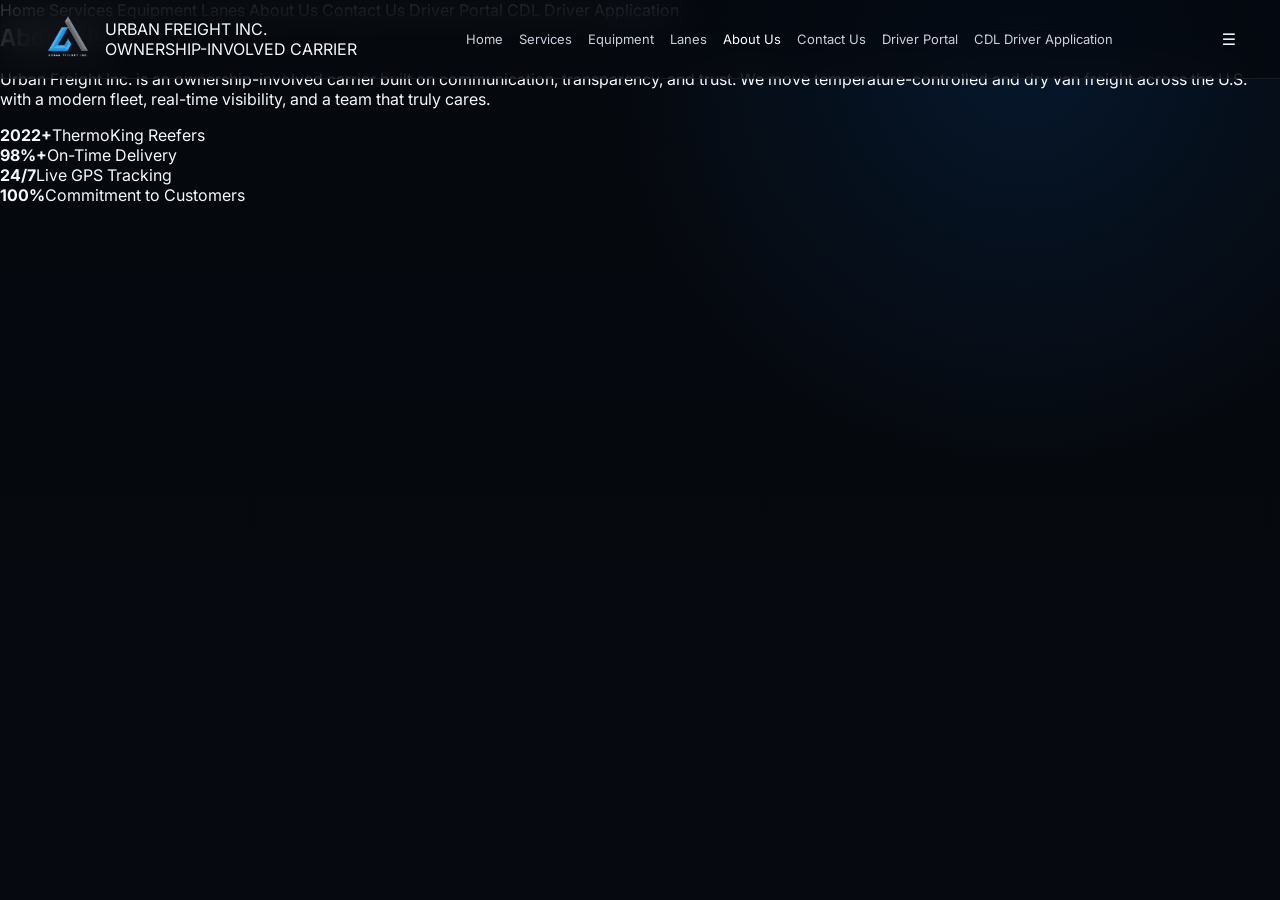
<file: about.html>
<!doctype html><html lang="en"><head><meta charset="utf-8"><meta name="viewport" content="width=device-width, initial-scale=1"><title>About Us | Urban Freight Inc.</title><meta name="description" content="Urban Freight Inc. is an ownership-involved reefer and dry van carrier based out of Fresno, CA."><link rel="stylesheet" href="style.css"></head><body><div class="site"><nav class="nav"><div class="nav-inner"><a class="brand" href="index.html"><img src="logo.png" alt="Urban Freight Inc. logo"><div><div class="brand-title">URBAN FREIGHT INC.</div><div class="brand-sub">OWNERSHIP-INVOLVED CARRIER</div></div></a><div class="nav-links"><a href="index.html" class="">Home</a><a href="index.html#services">Services</a><a href="index.html#equipment">Equipment</a><a href="index.html#lanes">Lanes</a><a href="about.html" class="active">About Us</a><a href="contact.html" class="">Contact Us</a><a href="driver-portal.html" class="">Driver Portal</a><a href="apply.html" class="nav-primary">CDL Driver Application</a></div><div class="mobile-menu">☰</div></div></nav><div class="mobile-panel" id="mobilePanel">
  <a href="index.html">Home</a>
  <a href="index.html#services">Services</a>
  <a href="index.html#equipment">Equipment</a>
  <a href="index.html#lanes">Lanes</a>
  <a href="about.html">About Us</a>
  <a href="contact.html">Contact Us</a>
  <a href="driver-portal.html">Driver Portal</a>
  <a class="primary-mobile" href="apply.html">CDL Driver Application</a>
</div><main class="page-main"><section class="about-page"><div class="about-head"><h1>About Us</h1><p>Urban Freight Inc. is an ownership-involved carrier built on communication, transparency, and trust. We move temperature-controlled and dry van freight across the U.S. with a modern fleet, real-time visibility, and a team that truly cares.</p></div><div class="stats"><div class="stat"><strong>2022+</strong><span>ThermoKing Reefers</span></div><div class="stat"><strong>98%+</strong><span>On-Time Delivery</span></div><div class="stat"><strong>24/7</strong><span>Live GPS Tracking</span></div><div class="stat"><strong>100%</strong><span>Commitment to Customers</span></div></div></section></main></div><script>
function toggleMobileMenu(){
  var panel = document.getElementById('mobilePanel');
  if(panel){ panel.classList.toggle('open'); }
}
document.addEventListener('DOMContentLoaded', function(){
  var menu = document.querySelector('.mobile-menu');
  var panel = document.getElementById('mobilePanel');
  if(menu){
    menu.setAttribute('role','button');
    menu.setAttribute('aria-label','Open menu');
    menu.addEventListener('click', toggleMobileMenu);
  }
  if(panel){
    panel.querySelectorAll('a').forEach(function(link){
      link.addEventListener('click', function(){ panel.classList.remove('open'); });
    });
  }
});
</script></body></html>
</file>
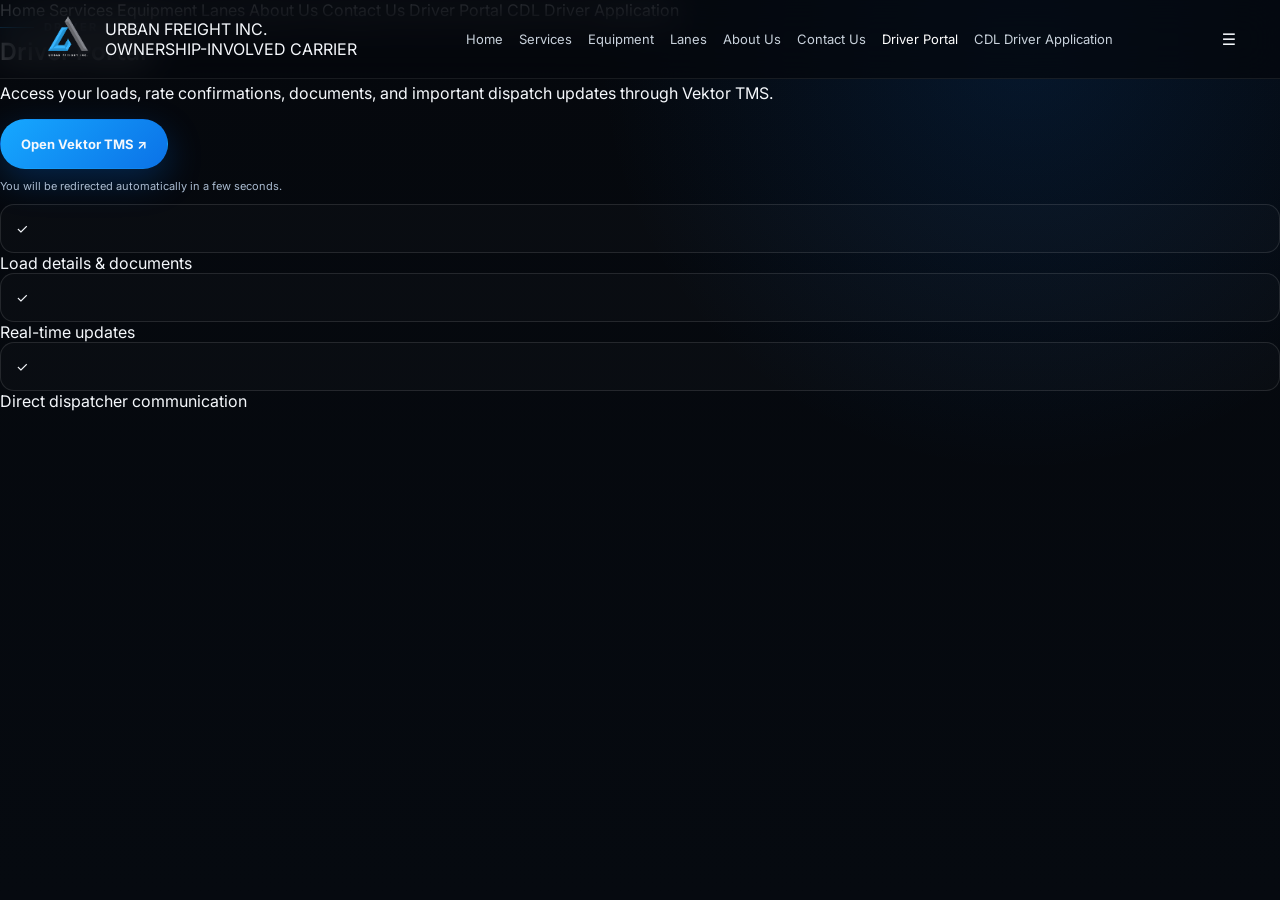
<file: driver-portal.html>
<!doctype html><html lang="en"><head><meta charset="utf-8"><meta name="viewport" content="width=device-width, initial-scale=1"><title>Driver Portal | Urban Freight Inc.</title><meta name="description" content="Urban Freight Inc. is an ownership-involved reefer and dry van carrier based out of Fresno, CA."><link rel="stylesheet" href="style.css"></head><body><div class="site"><nav class="nav"><div class="nav-inner"><a class="brand" href="index.html"><img src="logo.png" alt="Urban Freight Inc. logo"><div><div class="brand-title">URBAN FREIGHT INC.</div><div class="brand-sub">OWNERSHIP-INVOLVED CARRIER</div></div></a><div class="nav-links"><a href="index.html" class="">Home</a><a href="index.html#services">Services</a><a href="index.html#equipment">Equipment</a><a href="index.html#lanes">Lanes</a><a href="about.html" class="">About Us</a><a href="contact.html" class="">Contact Us</a><a href="driver-portal.html" class="active">Driver Portal</a><a href="apply.html" class="nav-primary">CDL Driver Application</a></div><div class="mobile-menu">☰</div></div></nav><div class="mobile-panel" id="mobilePanel">
  <a href="index.html">Home</a>
  <a href="index.html#services">Services</a>
  <a href="index.html#equipment">Equipment</a>
  <a href="index.html#lanes">Lanes</a>
  <a href="about.html">About Us</a>
  <a href="contact.html">Contact Us</a>
  <a href="driver-portal.html">Driver Portal</a>
  <a class="primary-mobile" href="apply.html">CDL Driver Application</a>
</div><main class="page-main"><section class="split-page" style="--subimage:url('driver-application.png')"><div class="split-content"><div class="eyebrow">DRIVER PORTAL</div><h1>Driver Portal</h1><p>Access your loads, rate confirmations, documents, and important dispatch updates through Vektor TMS.</p><a class="btn primary" href="https://app.vektortms.com/login">Open Vektor TMS ↗</a><p style="font-size:11px;margin-top:10px;color:#aabbd0">You will be redirected automatically in a few seconds.</p><div class="portal-card"><div class="checkline"><span class="check">✓</span>Load details &amp; documents</div><div class="checkline"><span class="check">✓</span>Real-time updates</div><div class="checkline"><span class="check">✓</span>Direct dispatcher communication</div></div></div></section></main></div><script>
function toggleMobileMenu(){
  var panel = document.getElementById('mobilePanel');
  if(panel){ panel.classList.toggle('open'); }
}
document.addEventListener('DOMContentLoaded', function(){
  var menu = document.querySelector('.mobile-menu');
  var panel = document.getElementById('mobilePanel');
  if(menu){
    menu.setAttribute('role','button');
    menu.setAttribute('aria-label','Open menu');
    menu.addEventListener('click', toggleMobileMenu);
  }
  if(panel){
    panel.querySelectorAll('a').forEach(function(link){
      link.addEventListener('click', function(){ panel.classList.remove('open'); });
    });
  }
});
</script></body></html>
</file>
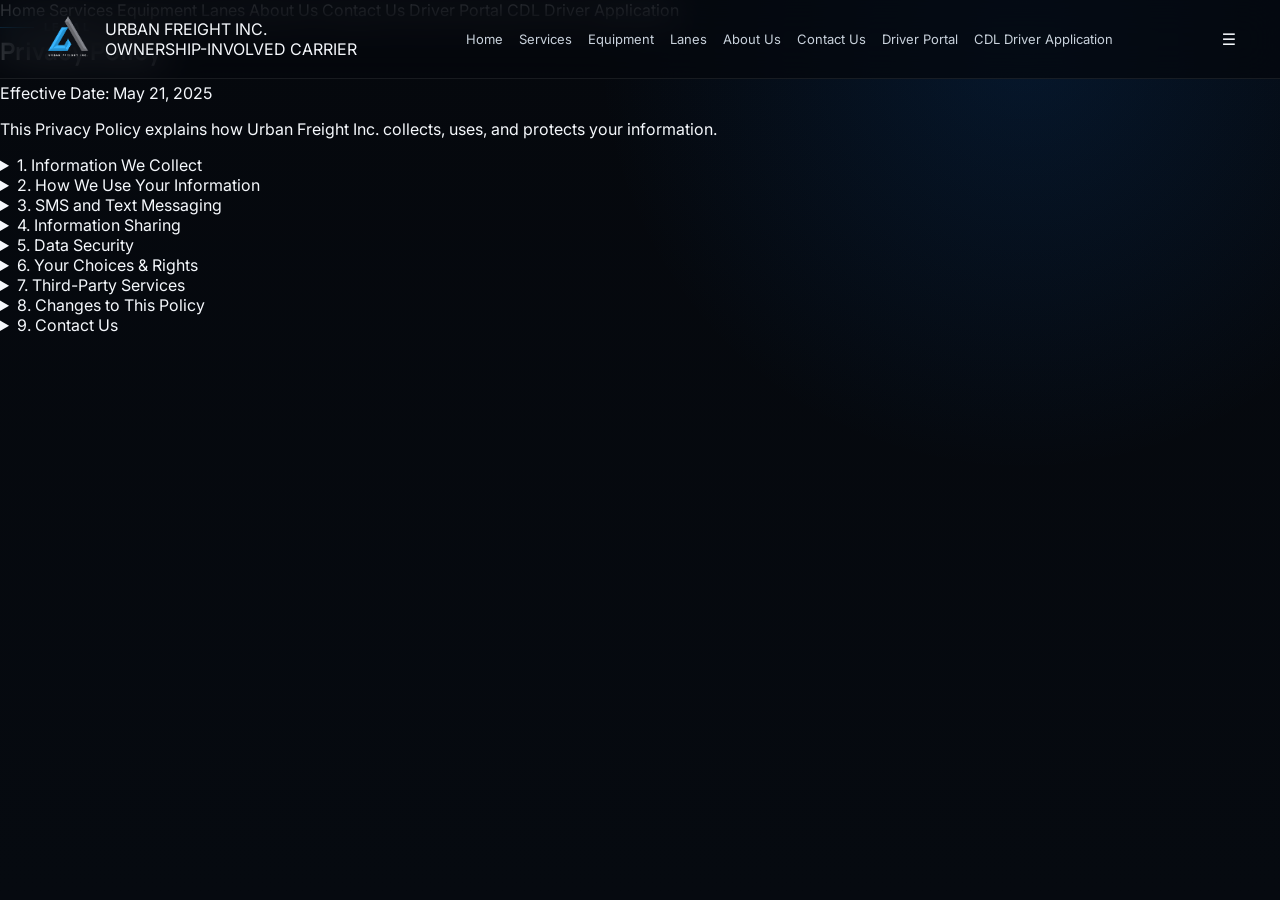
<file: privacy.html>
<!doctype html><html lang="en"><head><meta charset="utf-8"><meta name="viewport" content="width=device-width, initial-scale=1"><title>Privacy Policy | Urban Freight Inc.</title><meta name="description" content="Urban Freight Inc. is an ownership-involved reefer and dry van carrier based out of Fresno, CA."><link rel="stylesheet" href="style.css"></head><body><div class="site"><nav class="nav"><div class="nav-inner"><a class="brand" href="index.html"><img src="logo.png" alt="Urban Freight Inc. logo"><div><div class="brand-title">URBAN FREIGHT INC.</div><div class="brand-sub">OWNERSHIP-INVOLVED CARRIER</div></div></a><div class="nav-links"><a href="index.html" class="">Home</a><a href="index.html#services">Services</a><a href="index.html#equipment">Equipment</a><a href="index.html#lanes">Lanes</a><a href="about.html" class="">About Us</a><a href="contact.html" class="">Contact Us</a><a href="driver-portal.html" class="">Driver Portal</a><a href="apply.html" class="nav-primary">CDL Driver Application</a></div><div class="mobile-menu">☰</div></div></nav><div class="mobile-panel" id="mobilePanel">
  <a href="index.html">Home</a>
  <a href="index.html#services">Services</a>
  <a href="index.html#equipment">Equipment</a>
  <a href="index.html#lanes">Lanes</a>
  <a href="about.html">About Us</a>
  <a href="contact.html">Contact Us</a>
  <a href="driver-portal.html">Driver Portal</a>
  <a class="primary-mobile" href="apply.html">CDL Driver Application</a>
</div><main class="page-main"><section class="legal-page"><div class="legal-content"><div class="eyebrow">LEGAL</div><h1>Privacy Policy</h1><p>Effective Date: May 21, 2025</p><p>This Privacy Policy explains how Urban Freight Inc. collects, uses, and protects your information.</p><div class="accordion"><details><summary>1. Information We Collect</summary><p>We may collect contact information, business/application information, website usage information, and communication records.</p></details><details><summary>2. How We Use Your Information</summary><p>We use information to process applications, manage freight services, send service updates, maintain security, and comply with applicable laws.</p></details><details><summary>3. SMS and Text Messaging</summary><p>When you provide your number and consent, you may receive service-related SMS messages. Text STOP to unsubscribe and HELP for help.</p></details><details><summary>4. Information Sharing</summary><p>We may share information with vendors, shippers, brokers, compliance providers, and authorities when required.</p></details><details><summary>5. Data Security</summary><p>We use reasonable safeguards designed to protect information.</p></details><details><summary>6. Your Choices & Rights</summary><p>You may contact us to update information or opt out of SMS.</p></details><details><summary>7. Third-Party Services</summary><p>Our website and operations may use third-party tools for forms, SMS, compliance, and dispatch.</p></details><details><summary>8. Changes to This Policy</summary><p>We may update this Privacy Policy from time to time.</p></details><details><summary>9. Contact Us</summary><p>Email dispatch@urbanfreightinc.com or call (559) 825-9890. Urban Freight Inc. is based out of Fresno, CA.</p></details></div></div></section></main></div><script>
function toggleMobileMenu(){
  var panel = document.getElementById('mobilePanel');
  if(panel){ panel.classList.toggle('open'); }
}
document.addEventListener('DOMContentLoaded', function(){
  var menu = document.querySelector('.mobile-menu');
  var panel = document.getElementById('mobilePanel');
  if(menu){
    menu.setAttribute('role','button');
    menu.setAttribute('aria-label','Open menu');
    menu.addEventListener('click', toggleMobileMenu);
  }
  if(panel){
    panel.querySelectorAll('a').forEach(function(link){
      link.addEventListener('click', function(){ panel.classList.remove('open'); });
    });
  }
});
</script></body></html>
</file>
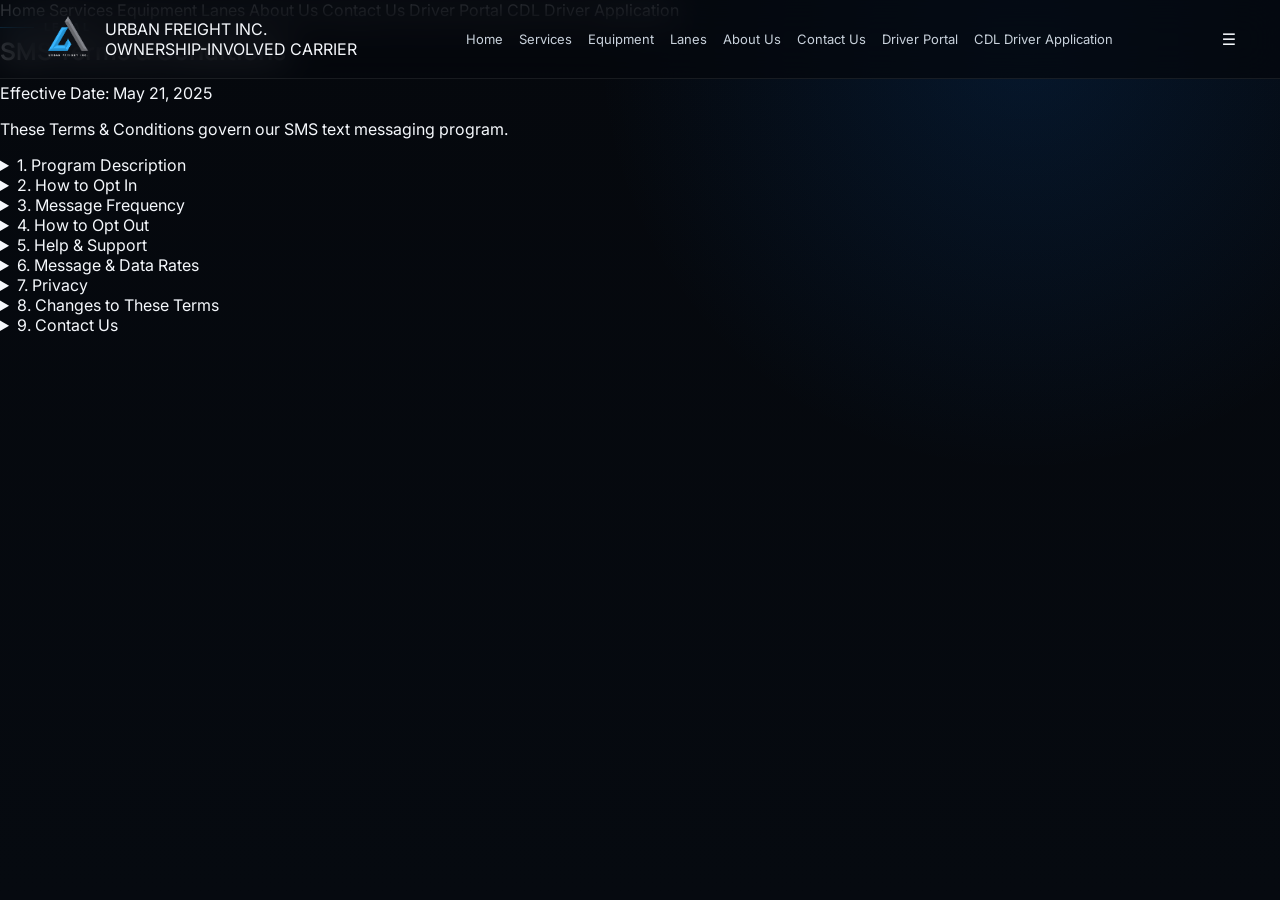
<file: sms-terms.html>
<!doctype html><html lang="en"><head><meta charset="utf-8"><meta name="viewport" content="width=device-width, initial-scale=1"><title>SMS Terms & Conditions | Urban Freight Inc.</title><meta name="description" content="Urban Freight Inc. is an ownership-involved reefer and dry van carrier based out of Fresno, CA."><link rel="stylesheet" href="style.css"></head><body><div class="site"><nav class="nav"><div class="nav-inner"><a class="brand" href="index.html"><img src="logo.png" alt="Urban Freight Inc. logo"><div><div class="brand-title">URBAN FREIGHT INC.</div><div class="brand-sub">OWNERSHIP-INVOLVED CARRIER</div></div></a><div class="nav-links"><a href="index.html" class="">Home</a><a href="index.html#services">Services</a><a href="index.html#equipment">Equipment</a><a href="index.html#lanes">Lanes</a><a href="about.html" class="">About Us</a><a href="contact.html" class="">Contact Us</a><a href="driver-portal.html" class="">Driver Portal</a><a href="apply.html" class="nav-primary">CDL Driver Application</a></div><div class="mobile-menu">☰</div></div></nav><div class="mobile-panel" id="mobilePanel">
  <a href="index.html">Home</a>
  <a href="index.html#services">Services</a>
  <a href="index.html#equipment">Equipment</a>
  <a href="index.html#lanes">Lanes</a>
  <a href="about.html">About Us</a>
  <a href="contact.html">Contact Us</a>
  <a href="driver-portal.html">Driver Portal</a>
  <a class="primary-mobile" href="apply.html">CDL Driver Application</a>
</div><main class="page-main"><section class="legal-page"><div class="legal-content"><div class="eyebrow">LEGAL</div><h1>SMS Terms &amp; Conditions</h1><p>Effective Date: May 21, 2025</p><p>These Terms &amp; Conditions govern our SMS text messaging program.</p><div class="accordion"><details><summary>1. Program Description</summary><p>Urban Freight Alerts may include load updates, appointment reminders, onboarding, and service notices.</p></details><details><summary>2. How to Opt In</summary><p>You may opt in by providing your mobile number through our forms or directly to Urban Freight staff.</p></details><details><summary>3. Message Frequency</summary><p>Message frequency varies based on active loads and your relationship with Urban Freight.</p></details><details><summary>4. How to Opt Out</summary><p>Text STOP to unsubscribe.</p></details><details><summary>5. Help & Support</summary><p>Text HELP or contact dispatch@urbanfreightinc.com.</p></details><details><summary>6. Message & Data Rates</summary><p>Message and data rates may apply according to your wireless plan.</p></details><details><summary>7. Privacy</summary><p>See our Privacy Policy for details.</p></details><details><summary>8. Changes to These Terms</summary><p>We may update these SMS terms periodically.</p></details><details><summary>9. Contact Us</summary><p>dispatch@urbanfreightinc.com · (559) 825-9890</p></details></div></div></section></main></div><script>
function toggleMobileMenu(){
  var panel = document.getElementById('mobilePanel');
  if(panel){ panel.classList.toggle('open'); }
}
document.addEventListener('DOMContentLoaded', function(){
  var menu = document.querySelector('.mobile-menu');
  var panel = document.getElementById('mobilePanel');
  if(menu){
    menu.setAttribute('role','button');
    menu.setAttribute('aria-label','Open menu');
    menu.addEventListener('click', toggleMobileMenu);
  }
  if(panel){
    panel.querySelectorAll('a').forEach(function(link){
      link.addEventListener('click', function(){ panel.classList.remove('open'); });
    });
  }
});
</script></body></html>
</file>
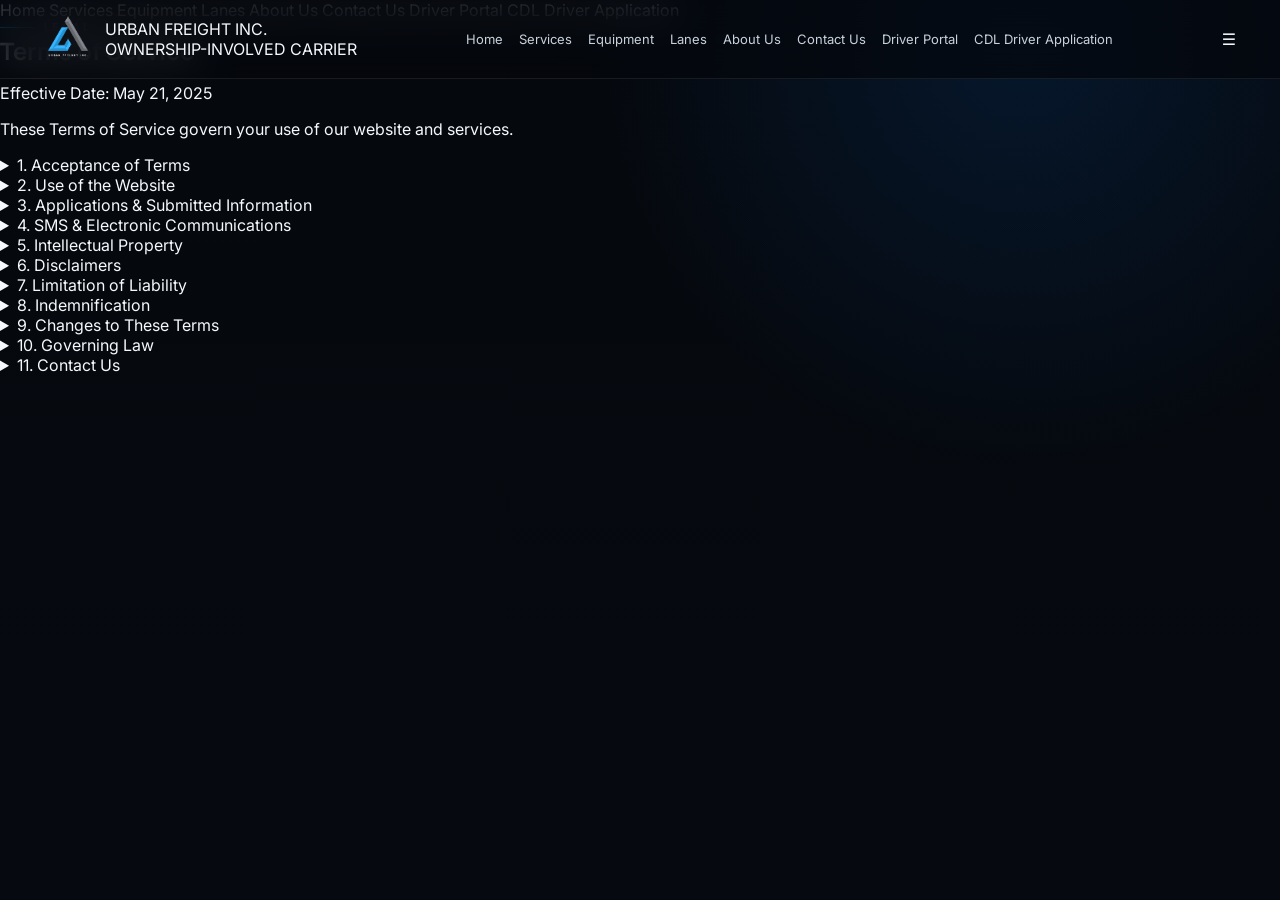
<file: terms.html>
<!doctype html><html lang="en"><head><meta charset="utf-8"><meta name="viewport" content="width=device-width, initial-scale=1"><title>Terms of Service | Urban Freight Inc.</title><meta name="description" content="Urban Freight Inc. is an ownership-involved reefer and dry van carrier based out of Fresno, CA."><link rel="stylesheet" href="style.css"></head><body><div class="site"><nav class="nav"><div class="nav-inner"><a class="brand" href="index.html"><img src="logo.png" alt="Urban Freight Inc. logo"><div><div class="brand-title">URBAN FREIGHT INC.</div><div class="brand-sub">OWNERSHIP-INVOLVED CARRIER</div></div></a><div class="nav-links"><a href="index.html" class="">Home</a><a href="index.html#services">Services</a><a href="index.html#equipment">Equipment</a><a href="index.html#lanes">Lanes</a><a href="about.html" class="">About Us</a><a href="contact.html" class="">Contact Us</a><a href="driver-portal.html" class="">Driver Portal</a><a href="apply.html" class="nav-primary">CDL Driver Application</a></div><div class="mobile-menu">☰</div></div></nav><div class="mobile-panel" id="mobilePanel">
  <a href="index.html">Home</a>
  <a href="index.html#services">Services</a>
  <a href="index.html#equipment">Equipment</a>
  <a href="index.html#lanes">Lanes</a>
  <a href="about.html">About Us</a>
  <a href="contact.html">Contact Us</a>
  <a href="driver-portal.html">Driver Portal</a>
  <a class="primary-mobile" href="apply.html">CDL Driver Application</a>
</div><main class="page-main"><section class="legal-page"><div class="legal-content"><div class="eyebrow">LEGAL</div><h1>Terms of Service</h1><p>Effective Date: May 21, 2025</p><p>These Terms of Service govern your use of our website and services.</p><div class="accordion"><details><summary>1. Acceptance of Terms</summary><p>By using this website, you agree to these Terms.</p></details><details><summary>2. Use of the Website</summary><p>You may use this website only for lawful business purposes.</p></details><details><summary>3. Applications & Submitted Information</summary><p>You represent that submitted information is accurate and complete.</p></details><details><summary>4. SMS & Electronic Communications</summary><p>You may receive operational communications if you provide consent.</p></details><details><summary>5. Intellectual Property</summary><p>Website content and branding belong to Urban Freight Inc.</p></details><details><summary>6. Disclaimers</summary><p>The website is provided as-is and as-available.</p></details><details><summary>7. Limitation of Liability</summary><p>Urban Freight Inc. is not liable for indirect or consequential damages to the maximum extent permitted by law.</p></details><details><summary>8. Indemnification</summary><p>You agree to hold Urban Freight harmless from claims arising from misuse of the website.</p></details><details><summary>9. Changes to These Terms</summary><p>We may update these terms from time to time.</p></details><details><summary>10. Governing Law</summary><p>California law governs these terms.</p></details><details><summary>11. Contact Us</summary><p>dispatch@urbanfreightinc.com · (559) 825-9890</p></details></div></div></section></main></div><script>
function toggleMobileMenu(){
  var panel = document.getElementById('mobilePanel');
  if(panel){ panel.classList.toggle('open'); }
}
document.addEventListener('DOMContentLoaded', function(){
  var menu = document.querySelector('.mobile-menu');
  var panel = document.getElementById('mobilePanel');
  if(menu){
    menu.setAttribute('role','button');
    menu.setAttribute('aria-label','Open menu');
    menu.addEventListener('click', toggleMobileMenu);
  }
  if(panel){
    panel.querySelectorAll('a').forEach(function(link){
      link.addEventListener('click', function(){ panel.classList.remove('open'); });
    });
  }
});
</script></body></html>
</file>
<file: style.css>
@import url('https://fonts.googleapis.com/css2?family=Inter:wght@400;500;600;700&family=Manrope:wght@500;600;700;800&display=swap');
:root{--bg:#05080d;--panel:#0b1119;--panel2:#0e1621;--text:#f5f8fc;--muted:#95a4b5;--line:rgba(255,255,255,.11);--blue:#16a8ff;--blue2:#0b72e7;--glow:rgba(22,168,255,.22);--max:1240px}
*{box-sizing:border-box}html{scroll-behavior:smooth}body{margin:0;background:var(--bg);color:var(--text);font-family:Inter,system-ui,sans-serif;overflow-x:hidden}a{color:inherit;text-decoration:none}img{max-width:100%;display:block}.site{min-height:100vh;background:radial-gradient(circle at 80% 5%,rgba(11,114,231,.14),transparent 32%),linear-gradient(#05080d,#060a10)}
.nav{position:fixed;z-index:50;left:0;right:0;top:0;border-bottom:1px solid rgba(255,255,255,.08);background:rgba(5,8,13,.72);backdrop-filter:blur(18px)}.nav-inner{height:78px;max-width:var(--max);margin:auto;padding:0 24px;display:flex;align-items:center;justify-content:space-between;gap:24px}.brand{display:flex;align-items:center;gap:13px}.brand img{width:48px;height:48px;object-fit:contain}.brand-name{font:700 14px Manrope;letter-spacing:.16em}.brand-kicker{font-size:10px;color:var(--muted);letter-spacing:.18em;margin-top:3px}.nav-links{display:flex;align-items:center;gap:24px;font-size:13px;color:#c9d2dc}.nav-links a:hover,.nav-links .active{color:#fff}.nav-cta{padding:11px 16px;border:1px solid rgba(22,168,255,.55);border-radius:999px;background:rgba(22,168,255,.10);color:#fff!important}.menu-btn{display:none;background:none;color:white;border:0;font-size:26px}.mobile-nav{display:none}
.hero{position:relative;min-height:100svh;display:flex;align-items:end;overflow:hidden;border-bottom:1px solid var(--line)}.hero-media{position:absolute;inset:-3%;background:linear-gradient(90deg,rgba(3,7,12,.94) 0%,rgba(3,7,12,.60) 38%,rgba(3,7,12,.16) 66%,rgba(3,7,12,.42) 100%),linear-gradient(0deg,#05080d 0%,transparent 42%),url('https://raw.githubusercontent.com/urbanfreightinc21/urbanfreight/main/hero-truck.png') center/cover no-repeat;will-change:transform;transform:scale(1.04)}.hero:after{content:"";position:absolute;inset:0;background-image:linear-gradient(rgba(255,255,255,.025) 1px,transparent 1px),linear-gradient(90deg,rgba(255,255,255,.025) 1px,transparent 1px);background-size:52px 52px;mask-image:linear-gradient(to bottom,black,transparent 70%);pointer-events:none}.hero-inner{position:relative;z-index:3;width:100%;max-width:var(--max);margin:auto;padding:170px 24px 72px}.eyebrow{display:flex;align-items:center;gap:10px;font-size:11px;font-weight:700;letter-spacing:.22em;color:#b9cad9;text-transform:uppercase}.eyebrow:before{content:"";width:34px;height:1px;background:var(--blue);box-shadow:0 0 14px var(--blue)}h1,h2,h3{font-family:Manrope,Inter,sans-serif;margin:0}.hero h1{max-width:900px;font-size:clamp(54px,7.7vw,108px);line-height:.91;letter-spacing:-.055em;margin:25px 0 25px;text-transform:uppercase}.hero h1 span{color:transparent;-webkit-text-stroke:1px rgba(255,255,255,.55)}.hero p{max-width:630px;font-size:18px;line-height:1.65;color:#ccd5de}.actions{display:flex;gap:12px;flex-wrap:wrap;margin-top:34px}.btn{display:inline-flex;align-items:center;justify-content:center;gap:10px;min-height:50px;padding:0 20px;border-radius:999px;font-weight:700;font-size:13px;border:1px solid var(--line);transition:.25s}.btn.primary{background:linear-gradient(135deg,var(--blue),var(--blue2));box-shadow:0 12px 35px rgba(0,122,255,.25);border-color:transparent}.btn.primary:hover{transform:translateY(-2px);box-shadow:0 16px 42px rgba(0,122,255,.35)}.btn.ghost{background:rgba(5,8,13,.48);backdrop-filter:blur(10px)}.btn.ghost:hover{border-color:rgba(255,255,255,.3)}.hero-strip{margin-top:56px;display:grid;grid-template-columns:repeat(4,1fr);border-top:1px solid rgba(255,255,255,.13);max-width:850px}.hero-stat{padding:18px 18px 0 0}.hero-stat strong{display:block;font:700 20px Manrope}.hero-stat span{display:block;margin-top:5px;color:#9caab9;font-size:11px;text-transform:uppercase;letter-spacing:.12em}
.section{max-width:var(--max);margin:auto;padding:110px 24px}.section-head{display:grid;grid-template-columns:.8fr 1.2fr;gap:80px;align-items:end;margin-bottom:48px}.section-head h2{font-size:clamp(40px,5vw,72px);line-height:.98;letter-spacing:-.045em}.section-head p{color:var(--muted);line-height:1.75;max-width:570px}.services-grid{display:grid;grid-template-columns:repeat(3,1fr);gap:14px}.service-card{position:relative;min-height:310px;padding:30px;border:1px solid var(--line);border-radius:24px;background:linear-gradient(155deg,rgba(255,255,255,.055),rgba(255,255,255,.018));overflow:hidden}.service-card:before{content:"";position:absolute;width:180px;height:180px;border-radius:50%;background:var(--glow);filter:blur(55px);right:-80px;top:-80px}.service-no{font:700 12px Manrope;color:#6f8497;letter-spacing:.14em}.service-card h3{font-size:26px;margin:95px 0 14px}.service-card p{color:var(--muted);line-height:1.65;margin:0}.service-link{display:inline-block;margin-top:24px;color:#cfeeff;font-size:13px;font-weight:700}
.equipment{position:relative;border-block:1px solid var(--line);background:linear-gradient(180deg,#070b11,#0a1018)}.equipment-wrap{max-width:var(--max);margin:auto;padding:110px 24px}.equipment-stage{display:grid;grid-template-columns:1.15fr .85fr;min-height:590px;border:1px solid var(--line);border-radius:28px;overflow:hidden;background:#080d14}.equipment-image{background:linear-gradient(90deg,transparent 55%,#080d14),url('https://raw.githubusercontent.com/urbanfreightinc21/urbanfreight/main/hero-truck.png') 58% center/cover no-repeat}.equipment-copy{padding:54px 45px;display:flex;flex-direction:column;justify-content:center}.equipment-copy h2{font-size:48px;line-height:1;letter-spacing:-.04em;margin:18px 0 28px}.spec{padding:16px 0;border-top:1px solid var(--line);display:flex;justify-content:space-between;gap:20px}.spec span{color:var(--muted);font-size:13px}.spec strong{font-size:13px;text-align:right}
.network{overflow:hidden}.route-shell{position:relative;min-height:520px;border:1px solid var(--line);border-radius:28px;background:radial-gradient(circle at 28% 45%,rgba(22,168,255,.15),transparent 22%),linear-gradient(150deg,#0b1119,#070b10);overflow:hidden}.map-grid{position:absolute;inset:0;background-image:linear-gradient(rgba(255,255,255,.035) 1px,transparent 1px),linear-gradient(90deg,rgba(255,255,255,.035) 1px,transparent 1px);background-size:44px 44px;mask-image:radial-gradient(circle at center,black,transparent 75%)}.route-line{position:absolute;height:2px;transform-origin:left center;background:linear-gradient(90deg,var(--blue),rgba(22,168,255,.08));box-shadow:0 0 16px rgba(22,168,255,.65)}.route-line:after{content:"";position:absolute;right:-4px;top:-3px;width:8px;height:8px;border-radius:50%;background:#e5f8ff;box-shadow:0 0 18px var(--blue)}.r1{left:19%;top:48%;width:54%;transform:rotate(-4deg)}.r2{left:19%;top:48%;width:62%;transform:rotate(-15deg)}.r3{left:19%;top:48%;width:64%;transform:rotate(8deg)}.node{position:absolute;padding:10px 13px;background:rgba(8,13,20,.78);border:1px solid var(--line);border-radius:12px;backdrop-filter:blur(10px);font:700 11px Manrope;letter-spacing:.12em}.ca{left:15%;top:43%}.tx{left:69%;top:41%}.md{left:78%;top:26%}.fl{left:79%;top:59%}.route-copy{position:absolute;left:40px;bottom:36px;max-width:560px}.route-copy h3{font-size:38px;margin-bottom:10px}.route-copy p{color:var(--muted);line-height:1.7}.route-badge{position:absolute;right:28px;top:28px;padding:10px 13px;border-radius:999px;border:1px solid rgba(22,168,255,.35);color:#bfeaff;background:rgba(22,168,255,.08);font-size:11px;font-weight:700;letter-spacing:.12em}
.cta{max-width:var(--max);margin:0 auto 110px;padding:0 24px}.cta-box{position:relative;padding:58px;border:1px solid rgba(22,168,255,.3);border-radius:28px;background:radial-gradient(circle at 80% 50%,rgba(22,168,255,.2),transparent 35%),#09111a;overflow:hidden}.cta-box h2{font-size:clamp(40px,5vw,67px);max-width:800px;line-height:1;letter-spacing:-.04em}.cta-box p{color:var(--muted);max-width:620px;line-height:1.7}
.footer{border-top:1px solid var(--line);padding:44px 24px 24px}.footer-inner{max-width:var(--max);margin:auto;display:grid;grid-template-columns:1.6fr repeat(3,1fr);gap:40px}.footer p,.footer a{color:#8f9caa;font-size:13px;line-height:1.8}.footer h4{font:700 12px Manrope;letter-spacing:.15em;text-transform:uppercase;margin:0 0 13px}.footer-logo{width:72px;margin-bottom:16px}.footer-bottom{max-width:var(--max);margin:35px auto 0;border-top:1px solid var(--line);padding-top:20px;color:#718090;font-size:11px;display:flex;justify-content:space-between;gap:20px;flex-wrap:wrap}
.page-hero{padding:175px 24px 85px;border-bottom:1px solid var(--line);background:radial-gradient(circle at 75% 20%,rgba(22,168,255,.16),transparent 30%)}.page-hero-inner{max-width:var(--max);margin:auto}.page-hero h1{font-size:clamp(54px,7vw,92px);line-height:.95;letter-spacing:-.055em;margin:20px 0}.page-hero p{max-width:650px;color:var(--muted);line-height:1.7;font-size:17px}.apply-grid,.contact-grid{max-width:var(--max);margin:auto;padding:80px 24px 110px;display:grid;grid-template-columns:1fr 1fr;gap:24px}.visual-card{min-height:640px;border-radius:28px;border:1px solid var(--line);overflow:hidden;position:relative;background-size:cover;background-position:center}.visual-card.driver{background-image:linear-gradient(0deg,#070b11 0%,transparent 55%),url('https://raw.githubusercontent.com/urbanfreightinc21/urbanfreight/main/driver-application.png')}.visual-card.office{background-image:linear-gradient(0deg,#070b11 0%,transparent 55%),url('https://raw.githubusercontent.com/urbanfreightinc21/urbanfreight/main/office-building.png')}.visual-card-copy{position:absolute;left:30px;right:30px;bottom:30px}.visual-card-copy h2{font-size:38px;line-height:1;margin-bottom:12px}.visual-card-copy p{color:#c2ccd6;line-height:1.6;max-width:480px}.content-card{border:1px solid var(--line);border-radius:28px;padding:42px;background:linear-gradient(160deg,#0c131c,#080d13)}.content-card h2{font-size:36px;margin-bottom:18px}.check-list{display:grid;gap:12px;margin:28px 0}.check{display:flex;align-items:center;gap:12px;padding:15px;border:1px solid var(--line);border-radius:14px;background:rgba(255,255,255,.02);font-size:14px}.check i{width:24px;height:24px;border-radius:50%;display:grid;place-items:center;background:rgba(22,168,255,.14);color:#8bd7ff;font-style:normal}.fine{font-size:11px!important;color:#748293!important;line-height:1.65!important;margin-top:22px}.contact-options{display:grid;grid-template-columns:1fr 1fr;gap:12px;margin:24px 0}.contact-option{padding:20px;border:1px solid var(--line);border-radius:16px}.contact-option small{display:block;color:#748293;text-transform:uppercase;letter-spacing:.12em;margin-bottom:8px}.contact-option strong{font-size:14px}.form{display:grid;grid-template-columns:1fr 1fr;gap:14px;margin-top:25px}.field{display:flex;flex-direction:column;gap:8px}.field.full{grid-column:1/-1}.field label{font-size:11px;text-transform:uppercase;letter-spacing:.1em;color:#8b99a7}.field input,.field select,.field textarea{width:100%;border:1px solid var(--line);border-radius:12px;background:#070c12;color:#fff;padding:14px 15px;font:inherit;outline:none}.field input:focus,.field select:focus,.field textarea:focus{border-color:rgba(22,168,255,.65);box-shadow:0 0 0 3px rgba(22,168,255,.08)}textarea{min-height:130px;resize:vertical}.form .btn{grid-column:1/-1;border:0;cursor:pointer}.reveal{opacity:0;transform:translateY(28px);transition:opacity .75s ease,transform .75s ease}.reveal.visible{opacity:1;transform:none}
@media(max-width:900px){.nav-links{display:none}.menu-btn{display:block}.mobile-nav{position:fixed;z-index:49;top:78px;left:12px;right:12px;display:grid;gap:4px;padding:12px;border:1px solid var(--line);border-radius:18px;background:rgba(8,13,20,.96);backdrop-filter:blur(15px);transform:translateY(-12px);opacity:0;pointer-events:none;transition:.2s}.mobile-nav.open{transform:none;opacity:1;pointer-events:auto}.mobile-nav a{padding:13px 14px;border-radius:10px;color:#d6dee7;font-size:14px}.mobile-nav a:hover{background:rgba(255,255,255,.05)}.hero-inner{padding-top:145px}.hero{min-height:860px}.hero h1{font-size:62px}.hero-strip{grid-template-columns:1fr 1fr;gap:15px}.section,.equipment-wrap{padding:80px 20px}.section-head{grid-template-columns:1fr;gap:22px}.services-grid{grid-template-columns:1fr}.equipment-stage{grid-template-columns:1fr}.equipment-image{min-height:390px;background:linear-gradient(0deg,#080d14,transparent 50%),url('https://raw.githubusercontent.com/urbanfreightinc21/urbanfreight/main/hero-truck.png') center/cover no-repeat}.route-shell{min-height:600px}.footer-inner{grid-template-columns:1fr 1fr}.apply-grid,.contact-grid{grid-template-columns:1fr;padding:55px 20px 80px}.visual-card{min-height:500px}.page-hero{padding:150px 20px 65px}}
@media(max-width:560px){.nav-inner{height:70px;padding:0 16px}.brand img{width:40px;height:40px}.brand-name{font-size:12px}.brand-kicker{display:none}.mobile-nav{top:70px}.hero{min-height:790px}.hero-inner{padding:132px 18px 48px}.hero h1{font-size:48px}.hero p{font-size:15px}.hero-strip{margin-top:38px}.hero-stat strong{font-size:16px}.hero-stat span{font-size:9px}.section-head h2{font-size:42px}.equipment-copy{padding:34px 24px}.equipment-copy h2{font-size:39px}.equipment-image{min-height:310px}.route-shell{min-height:530px}.route-copy{left:22px;right:22px;bottom:25px}.route-copy h3{font-size:30px}.route-badge{right:18px;top:18px}.node{font-size:9px;padding:8px}.cta{padding:0 18px;margin-bottom:80px}.cta-box{padding:38px 25px}.footer-inner{grid-template-columns:1fr}.page-hero h1{font-size:51px}.content-card{padding:28px 20px}.visual-card{min-height:430px}.contact-options,.form{grid-template-columns:1fr}.field.full,.form .btn{grid-column:auto}}


/* V4 visual upgrades */
.hero-kicker{display:flex;align-items:center;gap:14px;font:700 14px Manrope;letter-spacing:.18em;text-transform:uppercase;color:#dce9f3}
.hero-kicker:before{content:"";width:42px;height:2px;background:var(--blue);box-shadow:0 0 18px var(--blue)}
.hero-kicker b{font-weight:800;color:#63c9ff;padding-left:14px;border-left:1px solid rgba(255,255,255,.22)}
.hero h1{max-width:1050px}
.hero-strip{max-width:1050px;grid-template-columns:repeat(5,1fr)}
.service-card{min-height:420px;padding:26px;transition:transform .35s,border-color .35s,box-shadow .35s}
.service-card:hover{transform:translateY(-7px);border-color:rgba(22,168,255,.38);box-shadow:0 25px 70px rgba(0,0,0,.28)}
.service-card h3{margin:18px 0 12px;font-size:28px}.service-tag{font:700 10px Manrope;letter-spacing:.17em;color:#6ecbff;margin-top:20px}
.card-visual{height:145px;border:1px solid rgba(255,255,255,.08);border-radius:17px;position:relative;overflow:hidden;background:linear-gradient(145deg,rgba(22,168,255,.10),rgba(255,255,255,.015))}
.card-visual:after{content:"";position:absolute;inset:0;background-image:linear-gradient(rgba(255,255,255,.04) 1px,transparent 1px),linear-gradient(90deg,rgba(255,255,255,.04) 1px,transparent 1px);background-size:22px 22px;mask-image:linear-gradient(to bottom,black,transparent)}
.temp-readout{position:absolute;left:22px;top:24px;font:800 34px Manrope;z-index:2}.pulse-dot{position:absolute;right:24px;top:31px;width:8px;height:8px;border-radius:50%;background:#69d5ff;box-shadow:0 0 0 7px rgba(105,213,255,.1),0 0 20px #16a8ff;animation:pulse 1.8s infinite}.temp-line{position:absolute;left:22px;right:22px;bottom:32px;height:35px;border-bottom:2px solid #16a8ff;transform:skewY(-7deg);filter:drop-shadow(0 0 6px #16a8ff)}
.mini-trailer{position:absolute;left:24px;right:24px;top:34px;height:72px;border:1px solid rgba(255,255,255,.35);border-radius:5px;padding:17px;font:800 28px Manrope;letter-spacing:-.04em}.mini-trailer span{font-size:10px;letter-spacing:.2em;color:#8da0b3;margin-left:8px}.mini-trailer:after{content:"";position:absolute;bottom:-11px;right:15px;width:18px;height:18px;border:3px solid #65717d;border-radius:50%;box-shadow:-28px 0 0 -3px #07101a,-28px 0 0 0 #65717d}
.radar-visual{display:grid;place-items:center}.radar-ring{position:absolute;border:1px solid rgba(22,168,255,.38);border-radius:50%}.rA{width:80px;height:80px}.rB{width:125px;height:125px}.radar-dot{width:10px;height:10px;border-radius:50%;background:#dff7ff;box-shadow:0 0 22px #16a8ff}.tech-label{position:absolute;right:18px;top:16px;font:700 10px Manrope;letter-spacing:.15em;color:#73d2ff}.tech-rail{margin-top:16px;padding:17px 22px;border:1px solid var(--line);border-radius:16px;display:flex;align-items:center;justify-content:space-between;gap:14px;color:#7f93a6;font:700 10px Manrope;letter-spacing:.12em}.tech-rail i{width:5px;height:5px;border-radius:50%;background:#16a8ff;box-shadow:0 0 12px #16a8ff}
.route-shell{min-height:610px;background:radial-gradient(circle at 25% 45%,rgba(22,168,255,.18),transparent 25%),linear-gradient(150deg,#0b1119,#070b10)}
.route-line{left:18%;top:47%;height:1px}
.lane-tx{width:45%;transform:rotate(3deg)}.lane-chi{width:54%;transform:rotate(-13deg)}.lane-oh{width:61%;transform:rotate(-10deg)}.lane-nj{width:69%;transform:rotate(-15deg)}.lane-ct{width:72%;transform:rotate(-18deg)}.lane-md{width:67%;transform:rotate(-11deg)}.lane-nc{width:68%;transform:rotate(-4deg)}.lane-sc{width:68%;transform:rotate(0deg)}.lane-ga{width:66%;transform:rotate(4deg)}.lane-fl{width:70%;transform:rotate(10deg)}
.n-tx{left:59%;top:47%}.n-chi{left:65%;top:28%}.n-oh{left:73%;top:31%}.n-nj{left:84%;top:19%}.n-ct{left:87%;top:13%}.n-md{left:82%;top:29%}.n-nc{left:83%;top:39%}.n-sc{left:83%;top:48%}.n-ga{left:80%;top:55%}.n-fl{left:85%;top:68%}
@keyframes pulse{50%{box-shadow:0 0 0 13px rgba(105,213,255,0),0 0 28px #16a8ff}}
@media(max-width:900px){.hero-strip{grid-template-columns:repeat(2,1fr)}.tech-rail{flex-wrap:wrap}.route-shell{min-height:650px}.node{transform:scale(.85)}}
@media(max-width:560px){.hero-kicker{font-size:10px;gap:8px}.hero-kicker b{padding-left:8px}.hero h1{font-size:45px}.route-shell{min-height:600px}.route-copy{background:rgba(5,8,13,.75);padding:16px;border-radius:16px;backdrop-filter:blur(8px)}.node{font-size:7px;padding:6px}.tech-rail i{display:none}}

/* FINAL APPROVED VISUAL BUILD */
.hero{min-height:880px;align-items:center}
.hero-media{inset:0;background:
linear-gradient(90deg,rgba(2,5,9,.90) 0%,rgba(2,5,9,.66) 32%,rgba(2,5,9,.10) 68%,rgba(2,5,9,.24) 100%),
linear-gradient(0deg,#05080d 0%,transparent 38%),
url('assets/hero-network.jpg') center/cover no-repeat;animation:heroDrift 18s ease-in-out infinite alternate}
.hero-inner{padding-top:145px}.hero h1 span{color:#078cff;-webkit-text-stroke:0}.hero p{max-width:610px}
@keyframes heroDrift{from{transform:scale(1.02) translate3d(0,0,0)}to{transform:scale(1.08) translate3d(-1%,0,0)}}
.visual-services .service-card{padding:0;min-height:470px}.service-photo{height:210px;overflow:hidden;border-bottom:1px solid var(--line)}.service-photo img{width:100%;height:100%;object-fit:cover;transition:transform .7s ease}.service-card:hover .service-photo img{transform:scale(1.06)}.service-body{padding:25px}.service-body h3{margin:10px 0 10px}
.fleet-heading{max-width:720px;margin-bottom:35px}.fleet-heading h2{font-size:clamp(42px,5vw,68px);line-height:.98;letter-spacing:-.045em;margin:18px 0}.fleet-heading p{color:var(--muted);line-height:1.7}
.fleet-showcase{display:grid;grid-template-columns:1.5fr .8fr;border:1px solid var(--line);border-radius:26px;overflow:hidden;background:#080d14}.fleet-photo{min-height:500px;overflow:hidden}.fleet-photo img{width:100%;height:100%;object-fit:cover;transition:transform 1s ease}.fleet-showcase:hover .fleet-photo img{transform:scale(1.025)}.fleet-specs{display:flex;flex-direction:column}.fleet-spec{padding:22px 24px;border-bottom:1px solid var(--line);display:grid;grid-template-columns:80px 1fr;column-gap:12px}.fleet-spec:last-child{border-bottom:0}.fleet-spec b{grid-row:1/3;font:800 24px Manrope;color:#55c4ff}.fleet-spec span{font-weight:800}.fleet-spec small{color:var(--muted);margin-top:4px;line-height:1.4}
.network-layout{display:grid;grid-template-columns:1.6fr .8fr;border:1px solid var(--line);border-radius:26px;overflow:hidden;background:#080d14}.network-art{position:relative;min-height:470px;overflow:hidden}.network-art img{width:100%;height:100%;object-fit:cover}.map-scan{position:absolute;left:-20%;right:-20%;height:2px;top:10%;background:linear-gradient(90deg,transparent,#20b7ff,transparent);box-shadow:0 0 20px #20b7ff;animation:scan 5s linear infinite;opacity:.8}@keyframes scan{to{top:90%}}.markets{padding:34px}.markets h3{text-transform:uppercase;font-size:15px;letter-spacing:.14em;color:#3cbcff;margin-bottom:24px}.market-grid{display:grid;gap:0}.market-grid span{padding:12px 0 12px 24px;border-bottom:1px solid var(--line);color:#d8e2eb;font-size:13px;position:relative}.market-grid span:before{content:"✓";position:absolute;left:0;color:#25b7ff}
.values{max-width:var(--max);margin:0 auto 90px;padding:0 24px;display:grid;grid-template-columns:repeat(4,1fr);border-block:1px solid var(--line)}.value{padding:25px 24px;border-right:1px solid var(--line)}.value:last-child{border-right:0}.value b{display:block;font:700 14px Manrope}.value span{display:block;color:var(--muted);font-size:11px;margin-top:5px}
@media(max-width:900px){.hero{min-height:800px}.fleet-showcase,.network-layout{grid-template-columns:1fr}.fleet-photo{min-height:390px}.network-art{min-height:360px}.values{grid-template-columns:1fr 1fr}.value:nth-child(2){border-right:0}.hero-media{background-position:58% center}}
@media(max-width:560px){.hero{min-height:760px}.hero-media{background-position:62% center}.hero h1{font-size:46px}.hero-strip{grid-template-columns:1fr 1fr}.visual-services .service-card{min-height:0}.fleet-photo{min-height:270px}.fleet-spec{grid-template-columns:66px 1fr;padding:18px}.network-art{min-height:250px}.markets{padding:24px 20px}.values{grid-template-columns:1fr}.value{border-right:0;border-bottom:1px solid var(--line)}.value:last-child{border-bottom:0}}

/* BROKER V2 — sharp assets, responsive layout, no image stretching */
.broker-hero{min-height:820px;display:block;padding-top:78px;background:radial-gradient(circle at 70% 25%,rgba(17,127,245,.16),transparent 28%),#04070b;overflow:hidden}
.hero-grid-glow{position:absolute;inset:78px 0 0;background-image:linear-gradient(rgba(255,255,255,.018) 1px,transparent 1px),linear-gradient(90deg,rgba(255,255,255,.018) 1px,transparent 1px);background-size:48px 48px;mask-image:linear-gradient(to bottom,black,transparent 78%)}
.hero-layout{position:relative;z-index:2;max-width:1320px;margin:auto;min-height:742px;padding:70px 28px 55px;display:grid;grid-template-columns:.86fr 1.14fr;align-items:center;gap:28px}
.hero-copy{position:relative;z-index:3}.broker-hero h1{font-size:clamp(58px,6.1vw,96px);margin:20px 0 24px;line-height:.91}.broker-hero h1 span{color:#098cff;-webkit-text-stroke:0}.broker-hero p{font-size:17px;max-width:590px;color:#b9c7d5;line-height:1.7}
.hero-visual{position:relative;min-width:0;overflow:hidden;border-radius:28px;border:1px solid rgba(63,177,255,.18);box-shadow:0 35px 100px rgba(0,0,0,.48),0 0 80px rgba(0,128,255,.09);background:#07101a}.hero-visual img{display:block;width:100%;height:auto;transform:scale(1.005);transition:transform .2s linear}.hero-visual:after{content:"";position:absolute;inset:0;box-shadow:inset 0 0 80px rgba(1,5,10,.55);pointer-events:none}.hero-scan{position:absolute;top:0;bottom:0;width:2px;left:-5%;background:linear-gradient(transparent,#5ad2ff,transparent);box-shadow:0 0 24px #169fff;animation:hscan 7s linear infinite;opacity:.55}@keyframes hscan{to{left:105%}}.hero-particle,.route-spark{position:absolute;width:5px;height:5px;border-radius:50%;background:#dff8ff;box-shadow:0 0 8px #fff,0 0 24px #159cff}.p1{left:35%;top:30%;animation:blink 2.4s infinite}.p2{left:52%;top:54%;animation:blink 3.1s infinite .8s}.p3{left:74%;top:23%;animation:blink 2.7s infinite 1.1s}@keyframes blink{50%{opacity:.2;transform:scale(.6)}}
.broker-strip{margin-top:42px;border-top:1px solid rgba(255,255,255,.12);display:grid;grid-template-columns:repeat(4,1fr);max-width:680px}.broker-strip div{padding:17px 14px 0 0}.broker-strip strong{display:block;font:800 15px Manrope;color:#f5f9fc}.broker-strip span{display:block;margin-top:5px;color:#71879b;font-size:9px;text-transform:uppercase;letter-spacing:.12em}
.broker-services{padding-top:105px}.visual-services .service-card{background:#09111a;border:1px solid rgba(255,255,255,.1);overflow:hidden}.visual-services .service-card:before{display:none}.service-photo{height:190px;background:#07101a;border-bottom:0}.service-photo img{width:100%;height:100%;object-fit:cover;display:block;border:0;outline:0}.service-card:hover{border-color:rgba(38,170,255,.42)}.service-body{border-top:1px solid rgba(255,255,255,.07);padding:24px 25px 27px}.broker-tech{margin-top:16px;min-height:48px;border:1px solid rgba(255,255,255,.09);border-radius:14px;background:rgba(8,16,24,.78);display:flex;align-items:center;justify-content:space-around;gap:15px;padding:10px 18px;font:700 9px Manrope;letter-spacing:.14em;color:#879aac}.broker-tech i{width:5px;height:5px;border-radius:50%;background:#2ebcff;box-shadow:0 0 14px #2ebcff}
.fleet-v2{background:linear-gradient(180deg,#060a10,#08101a);border-block:1px solid rgba(255,255,255,.08)}.fleet-card{display:grid;grid-template-columns:1.35fr .8fr;border:1px solid rgba(255,255,255,.10);border-radius:26px;overflow:hidden;background:#08101a}.fleet-image{position:relative;overflow:hidden;background:#06101a;min-height:410px}.fleet-image img{width:100%;height:100%;object-fit:cover;display:block;border:0}.fleet-shine{position:absolute;inset:0;background:linear-gradient(105deg,transparent 38%,rgba(255,255,255,.08) 49%,transparent 58%);transform:translateX(-140%);animation:shine 8s ease-in-out infinite}@keyframes shine{55%,100%{transform:translateX(140%)}}.fleet-details{display:flex;flex-direction:column}.fleet-row{padding:23px 26px;border-bottom:1px solid rgba(255,255,255,.085)}.fleet-row:last-child{border-bottom:0}.fleet-row strong{display:block;font:700 13px Manrope;color:#f3f7fa;margin-bottom:7px}.fleet-row span{display:block;color:#91a6b9;font-size:12px;line-height:1.45}
.network-v2{padding-top:110px}.network-card{display:grid;grid-template-columns:1.55fr .7fr;border:1px solid rgba(255,255,255,.1);border-radius:26px;overflow:hidden;background:#08101a}.network-image{position:relative;overflow:hidden;background:#06101a;min-height:385px;display:flex;align-items:center}.network-image img{width:100%;height:auto;max-height:100%;object-fit:contain;display:block;border:0}.network-sweep{position:absolute;left:0;right:0;height:2px;top:-2%;background:linear-gradient(90deg,transparent,#23b6ff,transparent);box-shadow:0 0 20px #23b6ff;animation:vsweep 6s linear infinite;opacity:.4}@keyframes vsweep{to{top:102%}}.s1{left:20%;top:58%;animation:routepulse 2.7s infinite}.s2{left:63%;top:40%;animation:routepulse 3.2s infinite .9s}.s3{left:81%;top:58%;animation:routepulse 2.5s infinite 1.4s}@keyframes routepulse{50%{transform:scale(2);opacity:.25}}.market-panel{padding:32px 28px;background:linear-gradient(180deg,rgba(10,20,31,.95),#080e16)}.market-panel h3{font:800 13px Manrope;letter-spacing:.14em;color:#33baff;text-transform:uppercase;margin:0 0 17px}.market-grid{display:grid}.market-grid span{position:relative;padding:11px 0 11px 22px;border-bottom:1px solid rgba(255,255,255,.07);font-size:11px;color:#c1cfdb}.market-grid span:before{content:"✓";position:absolute;left:0;color:#26b7ff}
.broker-values{max-width:1240px;margin:10px auto 90px;padding:0 24px;display:grid;grid-template-columns:repeat(4,1fr)}.broker-values>div{padding:23px 24px;border-block:1px solid rgba(255,255,255,.08);border-right:1px solid rgba(255,255,255,.08)}.broker-values>div:first-child{border-left:1px solid rgba(255,255,255,.08)}.broker-values b{display:block;font:700 12px Manrope}.broker-values span{display:block;font-size:10px;color:#75899c;margin-top:5px}.broker-close{max-width:1240px;margin:0 auto 110px;padding:58px;border:1px solid rgba(44,180,255,.22);border-radius:26px;background:radial-gradient(circle at 85% 50%,rgba(18,135,235,.15),transparent 34%),#08101a}.broker-close h2{font-size:clamp(42px,5vw,66px);line-height:1;margin:16px 0}.broker-close p{max-width:720px;color:#91a5b7;line-height:1.7}.close-data{display:flex;flex-wrap:wrap;gap:9px;margin-top:28px}.close-data span{padding:9px 12px;border:1px solid rgba(255,255,255,.1);border-radius:999px;font-size:10px;color:#a9bdcd;background:#07101a}
@media(max-width:950px){.broker-hero{min-height:0}.hero-layout{grid-template-columns:1fr;padding-top:55px}.hero-copy{order:1}.hero-visual{order:2}.broker-strip{max-width:none}.fleet-card,.network-card{grid-template-columns:1fr}.fleet-image{min-height:340px}.network-image{min-height:0;padding:0}.network-image img{width:100%}.broker-values{grid-template-columns:1fr 1fr}.broker-values>div:nth-child(odd){border-left:1px solid rgba(255,255,255,.08)}}
@media(max-width:560px){.hero-layout{padding:45px 17px 45px}.broker-hero h1{font-size:48px}.broker-hero p{font-size:14px}.broker-strip{grid-template-columns:1fr 1fr}.hero-visual{border-radius:18px}.section-head{margin-bottom:34px}.service-photo{height:175px}.broker-tech{justify-content:flex-start;flex-wrap:wrap}.broker-tech i{display:none}.fleet-image{min-height:245px}.fleet-row{padding:18px 20px}.network-card{border-radius:18px}.market-panel{padding:24px 20px}.broker-values{grid-template-columns:1fr}.broker-values>div{border-left:1px solid rgba(255,255,255,.08)}.broker-close{margin:0 17px 75px;padding:38px 24px}.broker-close h2{font-size:42px}}


/* ===== BROKER V3 — FULL-BLEED FUTURISTIC BUILD ===== */

/* Hero returns to a full-width cinematic background. No boxed/zoomed image. */
.cinematic-hero{
  min-height:820px;
  padding-top:78px;
  display:flex;
  align-items:center;
  position:relative;
  overflow:hidden;
  isolation:isolate;
  background:#02060b;
}
.cinematic-bg{
  position:absolute;
  inset:78px 0 0;
  z-index:-4;
  background:
    linear-gradient(90deg,rgba(2,6,11,.94) 0%,rgba(2,6,11,.77) 27%,rgba(2,6,11,.30) 53%,rgba(2,6,11,.11) 73%,rgba(2,6,11,.24) 100%),
    linear-gradient(0deg,#04080d 0%,rgba(4,8,13,.16) 42%,rgba(4,8,13,.05) 100%),
    url('hero-future-v3.png') center center / cover no-repeat;
  transform:scale(1.002);
}
.cinematic-bg:after{
  content:"";
  position:absolute;
  inset:0;
  background:radial-gradient(circle at 62% 42%,rgba(20,157,255,.12),transparent 22%);
}
.cinematic-grid{
  position:absolute;
  inset:78px 0 0;
  z-index:-3;
  background-image:
    linear-gradient(rgba(52,170,255,.035) 1px,transparent 1px),
    linear-gradient(90deg,rgba(52,170,255,.035) 1px,transparent 1px);
  background-size:64px 64px;
  mask-image:linear-gradient(to bottom,black 0%,rgba(0,0,0,.5) 72%,transparent 100%);
  animation:gridFloat 18s linear infinite;
}
@keyframes gridFloat{to{background-position:64px 64px}}
.cinematic-orb{
  position:absolute;
  border-radius:50%;
  filter:blur(65px);
  pointer-events:none;
  z-index:-2;
}
.orb1{width:250px;height:250px;left:45%;top:34%;background:rgba(10,137,255,.11);animation:orbPulse 5s ease-in-out infinite}
.orb2{width:190px;height:190px;right:11%;top:28%;background:rgba(42,185,255,.10);animation:orbPulse 6s ease-in-out infinite 1.2s}
@keyframes orbPulse{50%{opacity:.45;transform:scale(1.18)}}
.cinematic-inner{
  width:100%;
  max-width:1320px;
  margin:auto;
  padding:95px 28px 68px;
  position:relative;
  z-index:3;
}
.cinematic-inner .hero-copy{max-width:650px}
.cinematic-hero h1{font-size:clamp(62px,7vw,104px);line-height:.90;margin:20px 0 25px}
.cinematic-hero h1 span{color:#078cff;-webkit-text-stroke:0}
.cinematic-hero p{font-size:17px;line-height:1.72;color:#c1cfdb;max-width:590px}
.cinematic-hero .broker-strip{
  margin-top:58px;
  max-width:680px;
  border-top:1px solid rgba(255,255,255,.15);
  display:grid;
  grid-template-columns:repeat(4,1fr);
}
.cinematic-hero .broker-strip>div{padding:18px 16px 0 0}
.cinematic-hero .broker-strip strong{display:block;font:800 15px Manrope;color:#fff}
.cinematic-hero .broker-strip span{display:block;margin-top:5px;font-size:8px;letter-spacing:.13em;text-transform:uppercase;color:#8194a6}

/* Service photos: show the full image instead of cropping/zooming. */
.visual-services .service-card{overflow:hidden}
.service-photo{
  height:auto!important;
  aspect-ratio:2.55/1;
  background:#06101a;
  overflow:hidden;
  border-bottom:1px solid rgba(255,255,255,.07)!important;
}
.service-photo img{
  width:100%!important;
  height:100%!important;
  object-fit:contain!important;
  object-position:center!important;
  transform:none!important;
  image-rendering:auto;
}
.service-card:hover .service-photo img{transform:none!important}
.service-card:hover{transform:translateY(-5px)}

/* Fleet: image uses its natural ratio, never cover/crop. */
.fleet-card{align-items:stretch}
.fleet-image{
  min-height:0!important;
  background:#06101a;
  display:flex;
  align-items:center;
  overflow:hidden;
}
.fleet-image img{
  width:100%!important;
  height:auto!important;
  object-fit:contain!important;
  object-position:center!important;
  transform:none!important;
  filter:contrast(1.03) saturate(1.04);
}
.fleet-card:hover .fleet-image img{transform:none!important}

/* Network: entire continental U.S. remains visible. */
.network-image{
  min-height:0!important;
  padding:0!important;
  display:flex;
  align-items:center;
  justify-content:center;
  background:#050d16;
  overflow:hidden;
}
.network-image img{
  width:100%!important;
  height:auto!important;
  object-fit:contain!important;
  object-position:center!important;
  transform:none!important;
}
.network-sweep{
  height:1px!important;
  opacity:.45!important;
}

/* Give the fleet/network sections slightly more futuristic structure. */
.fleet-card,.network-card{
  box-shadow:0 30px 90px rgba(0,0,0,.26),0 0 0 1px rgba(32,165,255,.025);
}
.fleet-row{
  position:relative;
  transition:background .25s ease,padding-left .25s ease;
}
.fleet-row:hover{
  background:rgba(19,153,255,.045);
  padding-left:28px;
}
.fleet-row:before{
  content:"";
  position:absolute;
  left:0;
  top:50%;
  width:2px;
  height:0;
  background:#21b5ff;
  box-shadow:0 0 16px #21b5ff;
  transition:.25s;
}
.fleet-row:hover:before{height:44%;top:28%}
.market-grid span{transition:color .2s,transform .2s}
.market-grid span:hover{color:#fff;transform:translateX(4px)}

@media(max-width:950px){
  .cinematic-hero{min-height:760px}
  .cinematic-bg{
    background:
      linear-gradient(90deg,rgba(2,6,11,.91) 0%,rgba(2,6,11,.67) 42%,rgba(2,6,11,.20) 100%),
      linear-gradient(0deg,#04080d 0%,rgba(4,8,13,.18) 45%,transparent 100%),
      url('hero-future-v3.png') 58% center / cover no-repeat;
  }
  .cinematic-inner{padding-top:75px}
  .cinematic-inner .hero-copy{max-width:610px}
  .fleet-card,.network-card{grid-template-columns:1fr}
}
@media(max-width:560px){
  .cinematic-hero{min-height:720px}
  .cinematic-bg{
    background:
      linear-gradient(90deg,rgba(2,6,11,.94) 0%,rgba(2,6,11,.72) 58%,rgba(2,6,11,.24) 100%),
      linear-gradient(0deg,#04080d 0%,rgba(4,8,13,.28) 45%,transparent 100%),
      url('hero-future-v3.png') 62% center / auto 100% no-repeat;
  }
  .cinematic-inner{padding:62px 18px 45px}
  .cinematic-hero h1{font-size:49px}
  .cinematic-hero p{font-size:14px}
  .cinematic-hero .broker-strip{grid-template-columns:1fr 1fr;margin-top:38px}
  .service-photo{aspect-ratio:2.45/1}
}


/* ===== VECTOR HERO: ZERO RASTER BLUR ===== */
.vector-hero{position:relative;min-height:760px;padding-top:78px;display:flex;align-items:center;overflow:hidden;background:radial-gradient(circle at 70% 40%,#071729 0%,#030910 38%,#02060b 70%);isolation:isolate}
.vector-grid{position:absolute;inset:78px 0 0;z-index:-3;background-image:linear-gradient(rgba(49,168,255,.045) 1px,transparent 1px),linear-gradient(90deg,rgba(49,168,255,.045) 1px,transparent 1px);background-size:54px 54px;mask-image:linear-gradient(to bottom,black,transparent 92%);animation:vectorGrid 22s linear infinite}
@keyframes vectorGrid{to{background-position:54px 54px}}
.hero-vector{position:absolute;inset:78px 0 0;width:100%;height:calc(100% - 78px);z-index:-2;overflow:visible}
.us-shape{fill:url(#usFill);stroke:#148eff;stroke-width:2.4;filter:url(#glow)}
.state-line{fill:none;stroke:#1c78b8;stroke-width:1;opacity:.35}
.network-lines path{fill:none;stroke:url(#road);stroke-width:2.4;opacity:.78;filter:url(#glow);stroke-dasharray:10 12;animation:routeDash 9s linear infinite}
.network-lines path:nth-child(2){animation-duration:11s}.network-lines path:nth-child(3){animation-duration:13s}.network-lines path:nth-child(4){animation-duration:10s}.network-lines path:nth-child(5){animation-duration:14s}
@keyframes routeDash{to{stroke-dashoffset:-220}}
.nodes circle{fill:#d8f7ff;stroke:#22b7ff;stroke-width:2;filter:url(#glow);transform-box:fill-box;transform-origin:center;animation:nodePulse 2.4s ease-in-out infinite}
.nodes circle:nth-child(2n){animation-delay:.8s}.nodes circle:nth-child(3n){animation-delay:1.4s}@keyframes nodePulse{50%{transform:scale(1.55);opacity:.65}}
.truck-fill,.trailer{fill:rgba(4,14,24,.86);stroke:#4fc9ff;stroke-width:2;filter:url(#glow)}
.truck-line,.trailer-line{fill:none;stroke:#8ce3ff;stroke-width:2}.wheel{fill:#03070b;stroke:#60d0ff;stroke-width:3;filter:url(#glow)}
.speed-lines path{stroke:#159cff;stroke-width:2;filter:url(#glow);stroke-dasharray:36 20;animation:speedDash 2.5s linear infinite}@keyframes speedDash{to{stroke-dashoffset:-112}}
.vector-glow{position:absolute;border-radius:50%;filter:blur(75px);pointer-events:none;z-index:-1}.glow-a{width:280px;height:280px;right:25%;top:24%;background:rgba(0,139,255,.12);animation:vg 5s ease-in-out infinite}.glow-b{width:200px;height:200px;right:7%;bottom:15%;background:rgba(58,206,255,.10);animation:vg 6s ease-in-out infinite 1s}@keyframes vg{50%{transform:scale(1.2);opacity:.55}}
.vector-inner{width:100%;max-width:1320px;margin:auto;padding:95px 28px 70px;position:relative;z-index:2}.vector-inner .hero-copy{max-width:610px}.vector-hero h1{font-size:clamp(62px,6.6vw,102px);line-height:.9;margin:20px 0 24px}.vector-hero h1 span{color:#078cff;-webkit-text-stroke:0}.vector-hero p{font-size:17px;line-height:1.72;color:#c0ceda;max-width:575px}.vector-hero .broker-strip{margin-top:52px;max-width:650px;border-top:1px solid rgba(255,255,255,.14);display:grid;grid-template-columns:repeat(4,1fr)}.vector-hero .broker-strip>div{padding:18px 14px 0 0}.vector-hero .broker-strip strong{display:block;font:800 15px Manrope}.vector-hero .broker-strip span{display:block;margin-top:5px;font-size:8px;letter-spacing:.13em;text-transform:uppercase;color:#8094a8}
@media(max-width:950px){.vector-hero{min-height:720px}.hero-vector{transform:translateX(11%) scale(.92);transform-origin:center}.vector-inner{padding-top:80px}.vector-inner .hero-copy{max-width:560px}.truck-art{opacity:.72}}
@media(max-width:560px){.vector-hero{min-height:700px}.vector-inner{padding:60px 18px 42px}.vector-hero h1{font-size:48px}.vector-hero p{font-size:14px;max-width:360px}.vector-hero .broker-strip{grid-template-columns:1fr 1fr;margin-top:34px}.hero-vector{inset:70px -240px 0 auto;width:980px;height:520px;opacity:.82;transform:none}.vector-grid{inset:70px 0 0}.truck-art{transform:translate(1020px,430px) scale(.82);opacity:.62}.us-shape{opacity:.78}.network-lines{opacity:.88}.state-line{opacity:.18}}


/* ===== REAL U.S. MAP + REAL TRUCK HERO ===== */
.realmap-hero{
  position:relative;
  min-height:720px;
  overflow:hidden;
  isolation:isolate;
  background:
    radial-gradient(circle at 72% 35%,rgba(0,137,255,.16),transparent 30%),
    linear-gradient(180deg,#02070d 0%,#040a12 100%);
  padding-top:78px;
}
.realmap-grid{
  position:absolute;
  inset:78px 0 0;
  z-index:-5;
  background-image:
    linear-gradient(rgba(43,159,236,.038) 1px,transparent 1px),
    linear-gradient(90deg,rgba(43,159,236,.038) 1px,transparent 1px);
  background-size:58px 58px;
  mask-image:linear-gradient(to bottom,black 0%,rgba(0,0,0,.55) 72%,transparent 100%);
  animation:realGrid 22s linear infinite;
}
@keyframes realGrid{to{background-position:58px 58px}}
.hero-visual-stack{
  position:absolute;
  inset:78px 0 0;
  z-index:-2;
  pointer-events:none;
}
.map-stage{
  position:absolute;
  right:4%;
  top:7%;
  width:min(62vw,960px);
  aspect-ratio:959/593;
  opacity:.88;
  filter:drop-shadow(0 0 28px rgba(22,168,255,.22));
}
.real-us-map{
  position:absolute;
  inset:0;
  width:100%;
  height:100%;
  object-fit:contain;
  filter:
    brightness(0)
    saturate(100%)
    invert(47%)
    sepia(96%)
    saturate(2385%)
    hue-rotate(173deg)
    brightness(102%)
    contrast(101%)
    drop-shadow(0 0 7px rgba(22,168,255,.62));
  opacity:.42;
}
.route-overlay{
  position:absolute;
  inset:0;
  width:100%;
  height:100%;
  overflow:visible;
}
.route-lines path{
  fill:none;
  stroke:#27b9ff;
  stroke-width:2.4;
  stroke-linecap:round;
  stroke-dasharray:8 13;
  opacity:.88;
  animation:routeFlow 7s linear infinite;
}
.route-lines path:nth-child(2){animation-duration:8.5s}
.route-lines path:nth-child(3){animation-duration:9.5s}
.route-lines path:nth-child(4){animation-duration:7.8s}
.route-lines path:nth-child(5){animation-duration:8.8s}
.route-lines path:nth-child(6){animation-duration:10s}
.route-lines path:nth-child(7){animation-duration:9s}
@keyframes routeFlow{to{stroke-dashoffset:-84}}
.route-nodes circle{
  fill:#c8f3ff;
  stroke:#20b6ff;
  stroke-width:2;
  filter:drop-shadow(0 0 7px #20b6ff);
  animation:nodePulse 2.5s ease-in-out infinite;
}
.route-nodes circle:nth-child(2n){animation-delay:.8s}
.route-nodes circle:nth-child(3n){animation-delay:1.4s}
@keyframes nodePulse{50%{opacity:.45;transform:scale(.82);transform-origin:center}}
.truck-photo-wrap{
  position:absolute;
  right:-1%;
  bottom:0;
  width:min(44vw,760px);
  height:59%;
  overflow:hidden;
  opacity:.82;
  -webkit-mask-image:linear-gradient(90deg,transparent 0%,black 22%,black 100%),linear-gradient(0deg,black 0%,black 78%,transparent 100%);
  -webkit-mask-composite:source-in;
  mask-image:linear-gradient(90deg,transparent 0%,black 22%,black 100%);
}
.hero-real-truck{
  width:100%;
  height:100%;
  object-fit:cover;
  object-position:54% center;
  filter:saturate(.55) brightness(.66) contrast(1.18);
  transform:scale(1.01);
}
.truck-photo-wrap:after{
  content:"";
  position:absolute;
  inset:0;
  background:
    linear-gradient(180deg,rgba(0,110,220,.09),rgba(0,23,48,.16)),
    linear-gradient(90deg,rgba(3,8,14,.22),transparent 38%);
  mix-blend-mode:screen;
}
.hero-blue-glow{
  position:absolute;
  right:7%;
  bottom:8%;
  width:42%;
  height:25%;
  background:radial-gradient(ellipse,rgba(18,154,255,.18),transparent 68%);
  filter:blur(35px);
}
.realmap-hero .cinematic-inner{
  position:relative;
  z-index:4;
  max-width:1280px;
  margin:auto;
  padding:102px 28px 58px;
}
.realmap-hero .hero-copy{
  max-width:610px;
  padding:22px 26px 18px 0;
}
.realmap-hero .hero-copy:after{
  content:"";
  position:absolute;
  left:0;
  top:78px;
  width:49%;
  height:78%;
  background:linear-gradient(90deg,rgba(2,7,13,.82),rgba(2,7,13,.42),transparent);
  z-index:-1;
  filter:blur(2px);
}
.realmap-hero h1{
  font-size:clamp(60px,6.4vw,98px);
  line-height:.91;
  margin:18px 0 23px;
}
.realmap-hero h1 span{color:#078cff;-webkit-text-stroke:0}
.realmap-hero p{
  max-width:560px;
  color:#c3d0db;
  font-size:16px;
  line-height:1.72;
}
.realmap-hero .broker-strip{
  margin-top:45px;
  display:grid;
  grid-template-columns:repeat(4,1fr);
  max-width:650px;
  border-top:1px solid rgba(255,255,255,.14);
}
.realmap-hero .broker-strip>div{padding:17px 15px 0 0}
.realmap-hero .broker-strip strong{display:block;font:800 14px Manrope}
.realmap-hero .broker-strip span{display:block;margin-top:4px;font-size:8px;letter-spacing:.12em;text-transform:uppercase;color:#8192a2}

@media(max-width:1000px){
  .realmap-hero{min-height:760px}
  .map-stage{right:-8%;top:7%;width:82vw;opacity:.63}
  .truck-photo-wrap{width:58vw;height:44%;right:-9%}
  .realmap-hero .hero-copy:after{width:68%}
}
@media(max-width:640px){
  .realmap-hero{min-height:760px}
  .realmap-hero .cinematic-inner{padding:72px 18px 38px}
  .realmap-hero h1{font-size:49px}
  .realmap-hero p{font-size:14px}
  .realmap-hero .hero-copy{max-width:100%}
  .realmap-hero .hero-copy:after{width:100%;height:54%;top:64px;background:linear-gradient(180deg,rgba(2,7,13,.89),rgba(2,7,13,.58),transparent)}
  .map-stage{width:112vw;right:-36%;top:26%;opacity:.48}
  .truck-photo-wrap{width:92vw;height:35%;right:-28%;bottom:0;opacity:.52}
  .realmap-hero .broker-strip{grid-template-columns:1fr 1fr;margin-top:32px}
}


/* ===== EXACT APPROVED HERO — NO UPSCALING ===== */
.approved-hero{
  position:relative;
  height:422px;
  min-height:422px;
  margin-top:78px;
  overflow:hidden;
  background:#02070d;
  border-bottom:1px solid rgba(255,255,255,.08);
}

/* Desktop uses the exact reference pixels. No cover, no zoom, no animation. */
.approved-desktop-art{
  position:absolute;
  inset:0;
  background-image:url('hero-approved-desktop.jpg');
  background-repeat:no-repeat;
  background-position:center top;
  background-size:1688px 422px; /* exact native dimensions */
}

/* Dark side fill naturally handles monitors wider than the source without stretching. */
.approved-desktop-art:before,
.approved-desktop-art:after{
  content:"";
  position:absolute;
  top:0;
  bottom:0;
  width:max(0px,calc((100vw - 1688px)/2 + 2px));
  background:#02070d;
}
.approved-desktop-art:before{left:0}
.approved-desktop-art:after{right:0}

.approved-mobile-art,
.approved-mobile-copy{display:none}

@media(max-width:900px){
  .approved-hero{
    margin-top:70px;
    height:760px;
    min-height:760px;
    background:
      radial-gradient(circle at 72% 30%,rgba(12,137,255,.15),transparent 28%),
      #02070d;
  }
  .approved-desktop-art{display:none}
  .approved-mobile-art{
    display:block;
    position:absolute;
    left:0;
    right:0;
    bottom:0;
    height:390px;
    background-image:
      linear-gradient(180deg,#02070d 0%,rgba(2,7,13,.25) 24%,rgba(2,7,13,.05) 100%),
      url('hero-approved-mobile.jpg');
    background-repeat:no-repeat;
    background-position:66% center;
    background-size:auto 390px; /* scales down from native 422px height */
    opacity:.86;
  }
  .approved-mobile-copy{
    display:block;
    position:relative;
    z-index:3;
    padding:56px 22px 0;
    max-width:610px;
  }
  .approved-mobile-copy h1{
    font-family:Manrope,Inter,sans-serif;
    font-size:clamp(48px,12vw,70px);
    line-height:.91;
    letter-spacing:-.05em;
    text-transform:uppercase;
    margin:18px 0 20px;
  }
  .approved-mobile-copy h1 span{color:#078cff}
  .approved-mobile-copy p{
    max-width:520px;
    color:#c3d0db;
    font-size:14px;
    line-height:1.65;
  }
  .approved-mobile-copy .broker-strip{
    display:grid;
    grid-template-columns:1fr 1fr;
    max-width:520px;
    margin-top:28px;
    border-top:1px solid rgba(255,255,255,.13);
  }
  .approved-mobile-copy .broker-strip>div{padding:14px 10px 0 0}
  .approved-mobile-copy .broker-strip strong{
    display:block;
    font:800 13px Manrope;
  }
  .approved-mobile-copy .broker-strip span{
    display:block;
    margin-top:4px;
    color:#8293a5;
    font-size:8px;
    text-transform:uppercase;
    letter-spacing:.11em;
  }
}
@media(max-width:520px){
  .approved-hero{height:720px;min-height:720px}
  .approved-mobile-copy{padding-top:44px}
  .approved-mobile-copy h1{font-size:48px}
  .approved-mobile-art{
    height:335px;
    background-size:auto 335px;
    background-position:70% center;
  }
}

/* Clean tracking access and mobile layout */
.nav-links{gap:16px}
.nav-links .tracking-link,.mobile-nav .tracking-link{background:#138bff;color:#fff;font-weight:700;padding:12px 17px;border:1px solid #42a8ff;border-radius:10px;box-shadow:0 4px 20px rgba(19,139,255,.22);white-space:nowrap}
.tracking-link:hover{background:#0875df!important}
.tracking-access{max-width:1240px;margin:28px auto 0;padding:0 24px}
.tracking-access-inner{display:flex;align-items:center;justify-content:space-between;gap:24px;padding:24px 28px;background:#0a1726;border:1px solid #234969;border-radius:16px}
.tracking-access h2{font-size:22px;letter-spacing:-.03em}
.tracking-access p{font-size:15px;line-height:1.6;color:#b2c5d7;margin:7px 0 0}
.tracking-button{display:inline-flex;justify-content:center;align-items:center;background:#138bff;color:white;padding:15px 24px;min-height:50px;border-radius:10px;font-weight:700;font-size:15px;white-space:nowrap}
a:focus-visible,button:focus-visible{outline:3px solid #87d4ff;outline-offset:4px}
@media(min-width:901px) and (max-width:1100px){.nav-inner{gap:12px;padding:0 18px}.nav-links{gap:12px;font-size:12px}.brand-kicker{display:none}.brand-name{font-size:12px;letter-spacing:.08em}.brand{gap:8px}.nav-links .tracking-link,.nav-cta{padding:10px 12px}}
@media(max-width:900px){
.nav-inner{height:70px;padding:0 20px}.brand img{width:40px;height:40px}.brand-name{font-size:12px;letter-spacing:.10em}.brand-kicker{display:none}
.menu-btn{width:44px;height:44px;border:1px solid #263748;border-radius:10px;display:grid;place-items:center;font-size:23px;cursor:pointer}
.mobile-nav{top:78px;left:16px;right:16px;padding:12px;border-radius:16px;background:#09111c;box-shadow:0 20px 60px #0008;visibility:hidden}
.mobile-nav.open{visibility:visible}.mobile-nav a{min-height:48px;padding:14px 16px;font-size:15px}.mobile-nav .tracking-link{margin-top:8px;text-align:center}
.approved-hero{margin-top:70px;height:auto;min-height:0;display:block;padding:0;background:#02070d}
.approved-hero:after{display:none}
.approved-mobile-copy{padding:42px 24px 16px;max-width:680px;margin:auto}
.approved-mobile-copy h1{font-size:clamp(38px,8.2vw,58px);line-height:1.04;letter-spacing:-.045em;margin:18px 0}
.approved-mobile-copy p{font-size:16px;line-height:1.7;margin:0;color:#b7c6d5}
.approved-mobile-copy .eyebrow{font-size:11px;letter-spacing:.13em}
.approved-mobile-copy .broker-strip{margin-top:26px;max-width:none;gap:0}
.approved-mobile-copy .broker-strip>div{padding:16px 12px 12px 0}
.approved-mobile-copy .broker-strip strong{font-size:14px}
.approved-mobile-copy .broker-strip span{font-size:11px;letter-spacing:.03em;line-height:1.5}
.approved-mobile-art{position:relative;height:240px;bottom:auto;background-size:auto 260px;background-position:65% center;opacity:.9}
.tracking-access{padding:0 20px;margin-top:20px}
.tracking-access-inner{padding:22px;gap:18px}
.section,.equipment-wrap{padding:64px 24px}
.section-head{gap:18px;margin-bottom:28px}
.section-head h2{font-size:clamp(32px,6.5vw,44px);line-height:1.1}
.section-head p{font-size:16px;line-height:1.7;margin:0}
.services-grid{gap:20px}.visual-services .service-card{min-height:0;border-radius:18px}
.service-body{padding:24px}.service-body h3{font-size:24px;line-height:1.2}.service-body p{font-size:16px;line-height:1.65}
.service-tag{font-size:11px;letter-spacing:.09em}
.broker-tech{padding:16px;gap:12px;font-size:11px;letter-spacing:.05em;justify-content:center;flex-wrap:wrap}.broker-tech i{display:none}
.fleet-card,.network-card{border-radius:18px}
.fleet-row{padding:20px 24px;gap:10px}.fleet-row strong,.fleet-row span{font-size:14px;line-height:1.55}
.market-panel{padding:24px}.market-grid span{font-size:14px;padding:12px 0 12px 24px}
.broker-values{margin:0 24px 48px;grid-template-columns:1fr 1fr}.broker-values>div{padding:22px}.broker-values b{font-size:14px}.broker-values span{font-size:14px;line-height:1.6}
.broker-close{margin:0 24px 64px;padding:30px 24px;border-radius:18px}.broker-close h2{font-size:36px;line-height:1.1}.broker-close p{font-size:16px;line-height:1.7}.close-data span{font-size:12px}
.footer{padding:36px 24px 24px}.footer-inner{gap:28px}.footer p,.footer a{font-size:14px}.footer-bottom{font-size:12px;line-height:1.6}
.page-hero{padding:122px 24px 42px}.page-hero h1{font-size:clamp(38px,8vw,60px);line-height:1.05}.page-hero p{font-size:16px}
.contact-grid,.apply-grid{padding:32px 24px 64px;gap:24px}.content-card{padding:26px 22px;border-radius:18px;min-width:0}.content-card h2{font-size:30px}.contact-option{padding:16px;min-width:0}.contact-option strong{overflow-wrap:anywhere}
.field label{font-size:12px;letter-spacing:.04em}.field input,.field select,.field textarea{font-size:16px;min-height:48px}.form{gap:18px}.visual-card{min-height:340px;border-radius:18px}
}
@media(max-width:560px){
.tracking-access-inner{flex-direction:column;align-items:stretch}.tracking-access h2{font-size:21px}.tracking-button{width:100%}
.approved-mobile-copy{padding:34px 24px 12px}.approved-mobile-art{height:190px;background-size:auto 215px}
.broker-values{grid-template-columns:1fr}.broker-values>div{border-left:0!important;border-right:0;border-bottom:1px solid var(--line)}
.fleet-row{flex-direction:column;align-items:flex-start}.fleet-row span{text-align:left}
.footer-inner{grid-template-columns:1fr 1fr}.footer-inner>div:first-child{grid-column:1/-1}.footer-inner>div:last-child{grid-column:1/-1}.footer-bottom{margin-top:28px}
.contact-options{grid-template-columns:1fr}
}
@media(prefers-reduced-motion:reduce){html{scroll-behavior:auto}*,*:before,*:after{animation:none!important;transition:none!important}.reveal{opacity:1;transform:none}}

@media(min-width:901px){.approved-hero{height:min(25vw,422px);min-height:0}.approved-desktop-art{background-size:min(100vw,1688px) auto}.approved-desktop-art:before,.approved-desktop-art:after{display:none}}

/* Refined navigation tracking treatment */
.nav-links .tracking-link,.mobile-nav .tracking-link{background:#0d263b;border:1px solid #285b7d;color:#e1f3ff;border-radius:8px;box-shadow:none;font-weight:600}
.nav-links .tracking-link:hover,.mobile-nav .tracking-link:hover{background:#15364e!important;border-color:#4292bc}
.footer .tracking-link{background:none;border:0;box-shadow:none;padding:0;font-weight:400}
</file>
